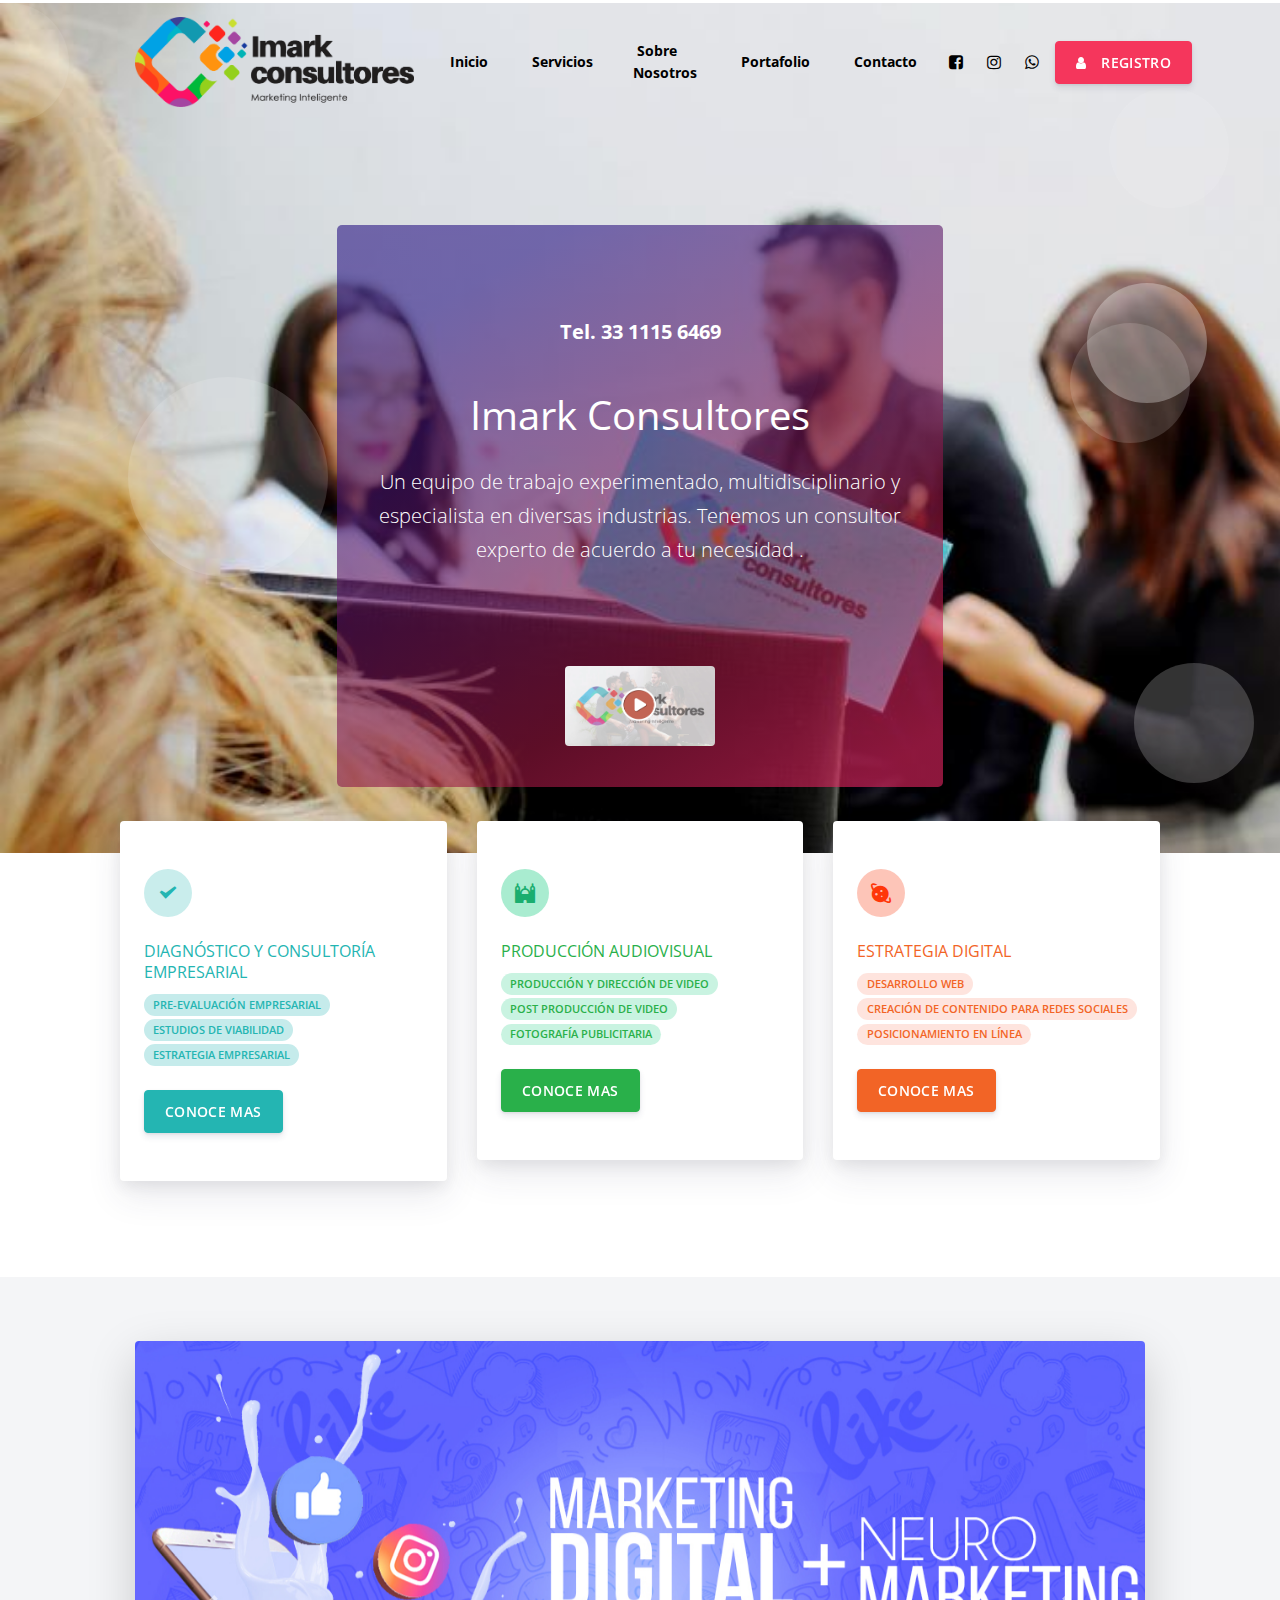
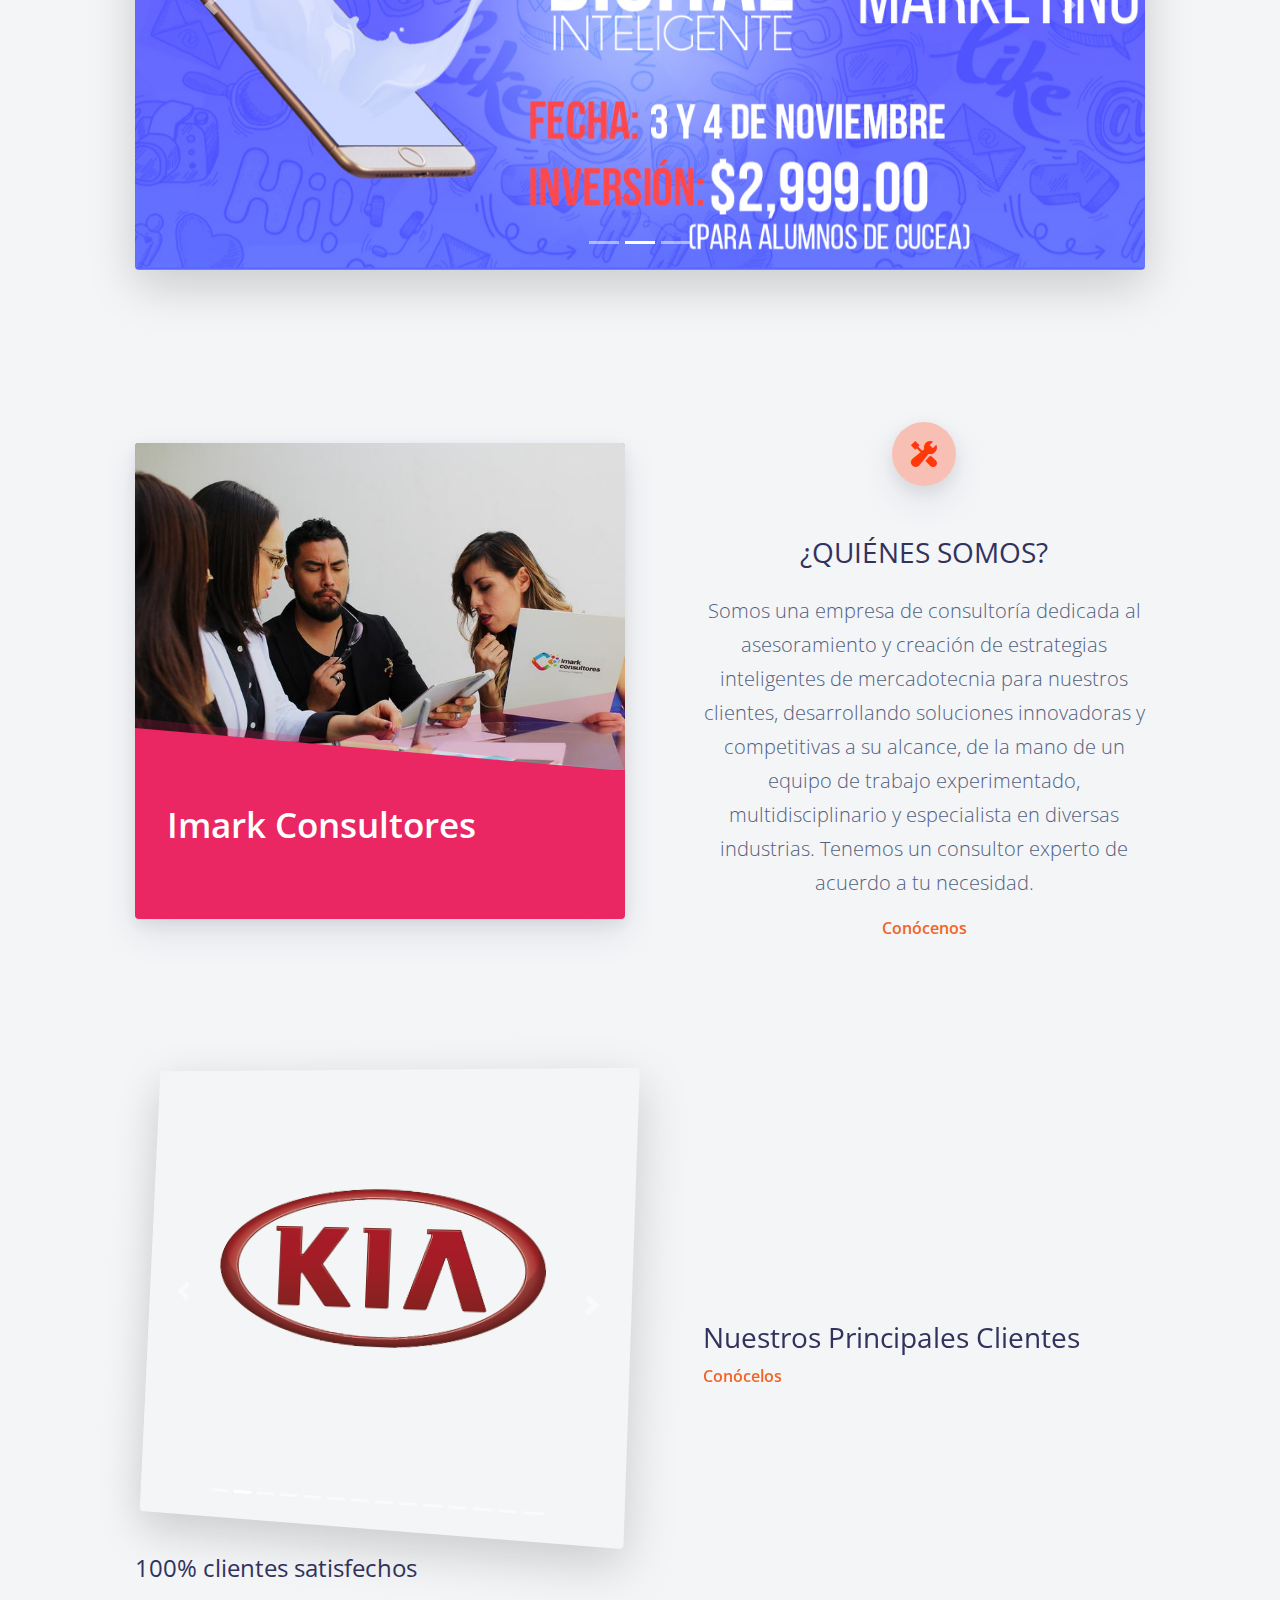
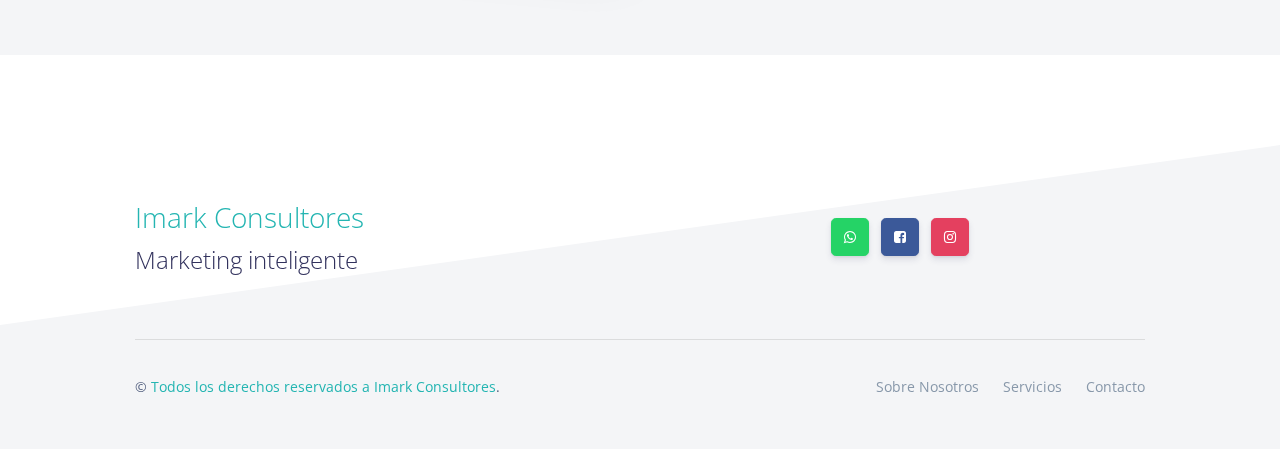
<file: index.html>
<!DOCTYPE html>
<html>

<head>
  <meta charset="utf-8">
  <meta name="viewport" content="width=device-width, initial-scale=1, shrink-to-fit=no">
  <meta name="description" content="Un equipo de trabajo experimentado, multidisciplinario y especialista en diversas industrias. Tenemos un consultor experto de acuerdo a tu necesidad .">
  <meta name="author" content="Sethvices">

  <title>Imark Consultores</title>
  <!-- Favicon -->
    
  <!-- Fonts -->
  <link href="https://fonts.googleapis.com/css?family=Open+Sans:300,400,600,700" rel="stylesheet">
  <!-- Icons -->
  <link href="./assets/vendor/nucleo/css/nucleo.css" rel="stylesheet">
  <link href="./assets/vendor/font-awesome/css/font-awesome.min.css" rel="stylesheet">
  <!-- Argon CSS -->
  <link type="text/css" href="./assets/css/argon.css?v=1.0.0" rel="stylesheet">
  <!-- Facebook Pixel Code -->
<script>
  !function(f,b,e,v,n,t,s)
  {if(f.fbq)return;n=f.fbq=function(){n.callMethod?
  n.callMethod.apply(n,arguments):n.queue.push(arguments)};
  if(!f._fbq)f._fbq=n;n.push=n;n.loaded=!0;n.version='2.0';
  n.queue=[];t=b.createElement(e);t.async=!0;
  t.src=v;s=b.getElementsByTagName(e)[0];
  s.parentNode.insertBefore(t,s)}(window, document,'script',
  'https://connect.facebook.net/en_US/fbevents.js');
  fbq('init', '1365768703486980');
  fbq('track', 'PageView');
</script>
<noscript><img height="1" width="1" style="display:none"
  src="https://www.facebook.com/tr?id=1365768703486980&ev=PageView&noscript=1"
/></noscript>
<!-- End Facebook Pixel Code -->
  <!-- Docs CSS 
  <link type="text/css" href="./assets/css/docs.min.css" rel="stylesheet"> -->
  <div id="myModal" class="modal fade" tabindex="-1" role="dialog" aria-labelledby="myModalLabel" aria-hidden="true">
    <div class="modal-dialog modal-lg">
      <div class="modal-content">
        <div class="modal-header">
          <button type="button" class="close" data-dismiss="modal" aria-hidden="true">×</button>
        </div>
        <div class="modal-body">
          <iframe id="video" width="100%" height="500px" frameborder="10" ></iframe>
        </div>
      </div>
    </div>
  </div>

    <div id="myModal1" class="modal fade" tabindex="-1" role="dialog" aria-labelledby="myModalLabel" aria-hidden="true">
        <div class="modal-dialog modal-lg">
          <div class="modal-content">
            <div class="modal-header">Registro
              <button type="button" class="close" data-dismiss="modal" aria-hidden="true">×</button>
            </div>
            <div class="modal-body">
                <form action="php/registro.php" method="post">
                    <div class="form-group">
                        <label for="exampleInputEmail1">Nombre</label>
                        <input type="text" class="form-control"  name="nombre"id="validationDefault03" placeholder="Nombre">
                        <div class="invalid-feedback">
                            Porfavor llena este campo
                          </div>
                      </div>
                    <div class="form-group">
                        <label for="exampleInputEmail1">Apellido</label>
                        <input type="text" class="form-control" name="apellido" id="validationDefault03"  placeholder="Apellido">
                        <div class="invalid-feedback">
                            Porfavor llena este campo
                          </div>
                      </div>
                    <div class="form-group">
                      <label for="exampleInputEmail1">Correo</label>
                      <input type="email" class="form-control" name="correo" id="validationDefault03"  placeholder="Correo">
                      <div class="invalid-feedback">
                          Porfavor llena este campo
                        </div>
                    </div>
                    <div class="form-group">
                        <label for="exampleInputEmail1">Telefono</label>
                        <input type="text" class="form-control" name="telefono" id="validationDefault03" placeholder="Telefono">
                        <div class="invalid-feedback">
                            Porfavor llena este campo
                          </div>
                      </div>
                      <div class="form-group">
                        <label for="exampleInputEmail1">Curso de Interes</label>
                        <select class="form-control" name="curso" id="validationDefault03" >
                          <option value="Programacion Web">Programacion Web</option>
                          <option value="Marketing Digital">Marketing Digital</option>
                          <option value="Produccion Audiovisual">Produccion Audiovisual</option>
                          <option value="Me gustaria tener informacion de todos">Me gustaria tener informacion de todos</option>
                          </select>
                        <div class="invalid-feedback">
                            Porfavor llena este campo
                          </div>
                      </div>
                    <button type="submit" name="Submit" class="btn btn-primary">Submit</button>
                  </form>
            </div>
          </div>
        </div>
      </div>

    <script src="//ajax.googleapis.com/ajax/libs/jquery/1.10.1/jquery.min.js"></script>  
  <script>
      function video() {
     var src = './assets/img/IMARK.mp4';
      $('#myModal').modal('show');
      $('#myModal iframe').attr('src', src);
    }

    $('#myModal button').click(function () {
      $('#myModal iframe').removeAttr('src');
    });
    function registro(){
      $('#myModal1').modal('show');
    }
  
  
    </script>
      <div class="col-md-4">
       
        <div class="modal fade" id="modal-cursomarketing" tabindex="-1" role="dialog" aria-labelledby="modal-cursomarketing" aria-hidden="true">
      <div class="modal-dialog modal-danger modal-dialog-centered modal-" role="document">
          <div class="modal-content bg-gradient-danger">
  
              <div class="modal-header">
                  <h4 class="modal-title" id="modal-title-notification">Marketing Digital Inteligente + Neuro Marketing</h4>
                  <button type="button" class="close" data-dismiss="modal" aria-label="Close">
                      <span aria-hidden="true">×</span>
                  </button>
              </div>
  
              <div class="modal-body">
  
                  <div class="py-3 text-center">
                      <i class="ni ni-mobile-button ni-3x"></i>
                      <h4 class="heading mt-4">Objetivo del Curso:</h4>
                      <p>El creativo desarrollará habilidades de Community Manager para la creación de campañas online con una estrategia sólida e inteligente produciendo contenido optimizado, utilizando las herramientas de Neuromarketing aprendidas, en diferentes plataformas digitales, con el fin de posicionar el proyecto con la audiencia deseada.</p>
                  </div>
  
              </div>
  
              <div class="modal-footer">
                  <button type="button" class="btn btn-white" data-dismiss="modal"  onclick="registro()" >Registrarte</button>
                  <button type="button" class="btn btn-danger" onclick="location.href='https://www.facebook.com/events/247470469273749/';" >Ir al Evento</button>
                  <button type="button" class="btn btn-success text-white ml-auto"  onclick="location.href='https://api.whatsapp.com/send?phone=523311156469&text=Hola%2C%20deseo%20adquirir%20mas%20informacion';" >Contacto</button>
              </div>
  
          </div>
      </div>
  </div>
    </div>
    <div class="col-md-4">
       
        <div class="modal fade" id="modal-cursoproduccion" tabindex="-1" role="dialog" aria-labelledby="modal-cursoproduccion" aria-hidden="true">
      <div class="modal-dialog modal-danger modal-dialog-centered modal-" role="document">
          <div class="modal-content bg-gradient-success">
  
              <div class="modal-header">
                  <h6 class="modal-title" id="modal-title-notification">Curso de Produccion Audiovisual + Contenido Publicitario Inteligente</h6>
                  <button type="button" class="close" data-dismiss="modal" aria-label="Close">
                      <span aria-hidden="true">×</span>
                  </button>
              </div>
  
              <div class="modal-body">
  
                  <div class="py-3 text-center">
                      <i class="ni ni-camera-compact ni-3x"></i>
                      <h4 class="heading mt-4">Objetivo del Curso:</h4>
                      <p>El creativo conocerá y aplicará las herramientas necesarias para todas las etapas de una producción audiovisual eficaz, con el fin de crear contenido publicitario inteligente que logre un posicionamiento importante en cualquiera de sus proyectos.</p>
                  </div>
  
              </div>
              <div class="modal-footer">
                  <button type="button" class="btn btn-white" data-dismiss="modal"  onclick="registro()" >Registrarte</button>
                  <button type="button" class="btn btn-danger" onclick="location.href='https://www.facebook.com/events/267355847244019/';" >Ir al Evento</button>
                  <button type="button" class="btn btn-success text-white ml-auto"  onclick="location.href='https://api.whatsapp.com/send?phone=523311156469&text=Hola%2C%20deseo%20adquirir%20mas%20informacion';" >Contacto</button>
              </div>
          </div>
      </div>
  </div>
    </div>
    <div class="col-md-4">
        <div class="modal fade" id="modal-cursopaginas" tabindex="-1" role="dialog" aria-labelledby="modal-cursopaginas" aria-hidden="true">
      <div class="modal-dialog modal-danger modal-dialog-centered modal-" role="document">
          <div class="modal-content bg-gradient-primary">
  
              <div class="modal-header">
                  <h6 class="modal-title" id="modal-title-notification">Crea Paginas Web Inteligentes + Estrategias de Google AdWords</h6>
                  <button type="button" class="close" data-dismiss="modal" aria-label="Close">
                      <span aria-hidden="true">×</span>
                  </button>
              </div>
  
              <div class="modal-body">
  
                  <div class="py-3 text-center">
                      <i class="ni ni-html5 ni-3x"></i>
                      <h4 class="heading mt-4">Objetivo del Curso:</h4>
                      <p>Lograr que el creativo desarrolle Páginas Web adaptadas a todas los dispositivos desde cero con herramientas Profesionales utilizadas por las Principales Empresas creativas como Google, Twitter, Facebook, sin necesidad de pagar altos precios por Herramientas de Diseño Web, adquiriendo competencias básicas profesionales para publicar y vender tu pagina web con rendimiento publicitario.</p>
                  </div>
  
              </div>
              <div class="modal-footer">
                  <button type="button" class="btn btn-white" data-dismiss="modal"  onclick="registro()" >Registrarte</button>
                  <button type="button" class="btn btn-danger" onclick="location.href='https://www.facebook.com/events/473256073180022/';" >Ir al Evento</button>
                  <button type="button" class="btn btn-success text-white ml-auto"  onclick="location.href='https://api.whatsapp.com/send?phone=523311156469&text=Hola%2C%20deseo%20adquirir%20mas%20informacion';" >Contacto</button>
              </div>
          </div>
      </div>
  </div>
    </div>
</head>

<body>
  <header class="header-global">
    <nav id="navbar-main" class="navbar navbar-main navbar-expand-lg navbar-transparent navbar-light">
      <div class="container">
        <a class="navbar-brand mr-lg-7" href="./index.html">
          <img src="./assets/img/logos/imark_logo.png">
        </a>
        <button class="navbar-toggler" type="button" data-toggle="collapse" data-target="#navbar_global" aria-controls="navbar_global" aria-expanded="false" aria-label="Toggle navigation">
          <span class="navbar-toggler-icon"></span>
        </button>
        <div class="navbar-collapse collapse" id="navbar_global">
          <div class="navbar-collapse-header">
            <div class="row">
              <div class="col-6 collapse-brand">
                <a href="./index.html">
                  <img src="./assets/img/logos/imark_logo.png">
                </a>
              </div>
              <div class="col-6 collapse-close">
                <button type="button" class="navbar-toggler" data-toggle="collapse" data-target="#navbar_global" aria-controls="navbar_global" aria-expanded="false" aria-label="Toggle navigation">
                  <span></span>
                  <span></span>
                </button>
              </div>
            </div>
          </div>
          <ul class="navbar-nav navbar-nav-hover align-items-lg-center">
            <li class="nav-item dropdown">
              <a href="./index.html" class="nav-link" >
                <i class="ni ni-ui-04 d-lg-none"></i>
                <span class="nav-link-inner--text">Inicio</span>
              </a>
            </li>
            <li class="nav-item dropdown">
              <a class="nav-link"  href="servicios.html" role="">
                <i class="ni ni-collection d-lg-none"></i>
                <span class="nav-link-inner--text" >Servicios</span>
              </a>
            </li>
            <li class="nav-item dropdown">
                <a href="./sobre.html" class="nav-link" >
                  <i class="ni ni-collection d-lg-none"></i>
                  <span class="nav-link-inner--text">Sobre Nosotros</span>
                </a>
              </li>
              <li class="nav-item dropdown">
                  <a href="./portafolio.html" class="nav-link" >
                    <i class="ni ni-collection d-lg-none"></i>
                    <span class="nav-link-inner--text">Portafolio</span>
                  </a>
                </li>
              <li class="nav-item dropdown">
                  <a href="./contacto.html" class="nav-link" >
                    <i class="ni ni-collection d-lg-none"></i>
                    <span class="nav-link-inner--text">Contacto</span>
                  </a>
                </li>
          </ul>
          <ul class="navbar-nav align-items-lg-center ml-lg-auto">
            <li class="nav-item">
              <a class="nav-link nav-link-icon" href="https://www.facebook.com/imarkconsultores/" target="_blank" data-toggle="tooltip" title="Siguenos Facebook">
                <i class="fa fa-facebook-square" style=" color: rgb(0, 0, 0);"></i>
                <span class="nav-link-inner--text d-lg-none">Facebook</span>
              </a>
            </li>
            <li class="nav-item">
              <a class="nav-link nav-link-icon" href="https://www.instagram.com/imarkconsultores/" target="_blank" data-toggle="tooltip" title="Siguenos en Instagram">
                <i class="fa fa-instagram" style=" color: rgb(0, 0, 0);"></i>
                <span class="nav-link-inner--text d-lg-none">Instagram</span>
              </a>
            </li>
            <li class="nav-item">
              <a class="nav-link nav-link-icon" href="https://api.whatsapp.com/send?phone=523311156469&text=Hola%2C%20deseo%20adquirir%20mas%20informacion" target="_blank" data-toggle="tooltip" title="Contactanos por WhatsApp">
                <i class="fa fa-whatsapp" style=" color: rgb(0, 0, 0);"></i>
                <span class="nav-link-inner--text d-lg-none">WhatsApp</span>
              </a>
            </li>
            <button class="btn btn-icon btn-3 btn-danger"  onclick="registro()" type="button">
                <span class="btn-inner--icon"><i class="fa fa-user"></i></span>
              
                  <span class="btn-inner--text">Registro</span>
              
              </button>
              
           
          </ul>
        </div>
      </div>
    </nav>
  </header>
  <main>
    <div class="position-relative">
      <!-- shape Hero 
      <section class="section-shaped my-0">
        <div class="shape shape-style-1 shape-primary shape-skew"> -->
          <section class="section section-shaped section-lg my-0">
            <div class="shape shape-style-1" >
              <span></span>
              <span></span>
              <span></span>
              <span></span>
              <span></span>
              <span></span>
              <span></span>
              <span></span>
            </div>
            <div class="container shape-container d-flex align-items-center">
              <div class="col px-0">
                <div class="row justify-content-center align-items-center">
                  <div class="col-lg-7 text-center pt-lg">
                  <article>
                      <p class="lead" style="font-weight: bold;">Tel. 33 1115 6469</p>
                    <h1>Imark Consultores</h1>
                    <p class="lead">Un equipo de trabajo experimentado, multidisciplinario y especialista en diversas industrias. Tenemos un consultor experto de acuerdo a tu necesidad .</p>
                  </article>

                    <br>
                    <br>
                    <br>
                

                    <div class="btn-wrapper" >
                      <a onclick="video()" class="btn  btn-icon mb-1 mb-sm-0" style=" z-index: 999;">
                 <img src="./assets/img/video.png" style="width: 150px; height: 80px;"class="rounded mx-auto d-block" alt="...">
                      </a>
                      
                    </div>
                 
                  </div>
                </div>
              
                </div>
              </div>
            </div>
            </div>
          </section>
      <!-- 1st Hero Variation -->
    </div>
    <section class="section section-lg pt-lg-0 mt--200">
        <br>
        <br>
        <br>
        <br>
        <br>
        <br>
        <br>
       
      <div class="container">
        <div class="row justify-content-center">
            <div class="col-lg-12">
                <div class="row justify-content-center">
                    <div class="row row-grid">
                      <div class="col-lg-4">
                        <div class="card card-lift--hover shadow border-0">
                          <div class="card-body py-5">
                            <div class="icon icon-shape icon-shape-primary rounded-circle mb-4">
                              <i class="ni ni-check-bold"></i>
                            </div>
                            <h6 class="text-primary text-uppercase">DIAGNÓSTICO Y CONSULTORÍA EMPRESARIAL</h6>
                            <span class="badge badge-pill badge-primary">Pre-evaluación empresarial</span>
                            <span class="badge badge-pill badge-primary">Estudios de viabilidad</span>
                            <span class="badge badge-pill badge-primary">Estrategia empresarial</span>
                            <a href="./servicios.html" class="btn btn-primary mt-4">Conoce mas</a> 
                           <!---->
                          
                          </div>
                        </div>
                      </div>
                      <div class="col-lg-4">
                        <div class="card card-lift--hover shadow border-0">
                          <div class="card-body py-5">
                            <div class="icon icon-shape icon-shape-success rounded-circle mb-4">
                              <i class="ni ni-istanbul"></i>
                            </div>
      
                            <h6 class="text-success text-uppercase">PRODUCCIÓN AUDIOVISUAL</h6>
                            <span class="badge badge-pill badge-success">Producción y dirección de video</span>
                            <span class="badge badge-pill badge-success">Post producción de video</span>
                            <span class="badge badge-pill badge-success">Fotografía publicitaria</span>
                            <a href="./servicios.html" class="btn btn-success mt-4">Conoce mas</a>
                       </div>
                        </div>
                      </div>
                      <div class="col-lg-4">
                        <div class="card card-lift--hover shadow border-0">
                          <div class="card-body py-5">
                            <div class="icon icon-shape icon-shape-warning rounded-circle mb-4">
                              <i class="ni ni-planet"></i>
                            </div>
                            <h6 class="text-warning text-uppercase">ESTRATEGIA DIGITAL</h6>
                            <span class="badge badge-pill badge-warning">Desarrollo web</span>
                            <span class="badge badge-pill badge-warning">Creación de contenido para redes sociales</span>
                            <span class="badge badge-pill badge-warning">Posicionamiento en línea</span>
                            <a href="./servicios.html" class="btn btn-warning mt-4">Conoce mas</a>
                        </div>
                        </div>
                      </div>
                    </div>
                  </div>
                </div>
      </div>
    </section>
    
    <section class="section bg-secondary">
      <div class="container">
        <div class="row row-grid align-items-center">
    <div class="col-lg-12 mb-lg-auto">
      <div class="rounded shadow-lg overflow-hidden ">
        <div id="carousel_example" class="carousel slide" data-ride="carousel">
          <ol class="carousel-indicators">
            <li data-target="#carousel_example" data-slide-to="0" class=""></li>
            <li data-target="#carousel_example" data-slide-to="1" class="active"></li>
            <li data-target="#carousel_example" data-slide-to="2" class=""></li>
          </ol>
          <div class="carousel-inner">
            <div class="carousel-item active ">
              <a href="" data-toggle="modal" data-target="#modal-cursomarketing">
              <img class="img-fluid" src="./assets/img/slid/dayan.jpg"  alt="Curso de Marketing Digital">
            </a>

            </div>
            <div class="carousel-item carousel-item-next ">
                <a href="" data-toggle="modal" data-target="#modal-cursopaginas">
              <img class="img-fluid" src="./assets/img/slid/seth.jpg" alt="Curso de Paginas Web">
              </a>
            </div>
            <div class="carousel-item  ">
                <a href="" data-toggle="modal" data-target="#modal-cursoproduccion">
              <img class="img-fluid" src="./assets/img/slid/JOE.jpg" alt="Curso Produccion Audiovisual">
              </a>
            </div>
          </div>
          <a class="carousel-control-prev" href="#carousel_example" role="button" data-slide="prev">
            <span class="carousel-control-prev-icon" aria-hidden="true"></span>
            <span class="sr-only">Previous</span>
          </a>
          <a class="carousel-control-next" href="#carousel_example" role="button" data-slide="next">
            <span class="carousel-control-next-icon" aria-hidden="true"></span>
            <span class="sr-only">Next</span>
          </a>
        </div>
      </div>
      <br>
     
    </div>
      </div>
  </section>
  
    <section class="section bg-secondary">
      <div class="container">
        <div class="row row-grid align-items-center">
          <div class="col-md-6">
            <div class="card bg-default shadow border-0">
              <img src="./assets/img/slider/9.jpg" class="card-img-top">
              <blockquote class="card-blockquote">
                <svg preserveAspectRatio="none" xmlns="http://www.w3.org/2000/svg" viewBox="0 0 583 95" class="svg-bg">
                  <polygon points="0,52 583,95 0,95" class="fill-default" />
                  <polygon points="0,42 583,95 683,0 0,95" opacity=".2" class="fill-default" />
                </svg>
                
                <h4 class="display-3 font-weight-bold text-white">Imark Consultores</h4>
                <p class="lead text-italic text-white"></p>
              </blockquote>
            </div>
          </div>
          <div class="col-md-6">
            <div class="pl-md-5" style="text-align: center">
              <div class="icon icon-lg icon-shape icon-shape-warning shadow rounded-circle mb-5">
                <i class="ni ni-settings"></i>
              </div>
              <h3>¿QUIÉNES SOMOS?</h3>
              <p class="lead">Somos una empresa de consultoría dedicada al asesoramiento y creación de estrategias inteligentes de mercadotecnia para nuestros clientes, desarrollando soluciones innovadoras y competitivas a su alcance, de la mano de un equipo de trabajo experimentado, multidisciplinario y especialista en diversas industrias. Tenemos un consultor experto de acuerdo a tu necesidad.</p>
              <a href="./sobre.html" class="font-weight-bold text-warning mt-5">Conócenos</a>
            </div>
          </div>
        </div>
      </div>
    </section>

      <section class="section bg-secondary">
        <div class="container">
          <div class="row row-grid align-items-center">
      <div class="col-lg-6 mb-lg-auto">
        <div class="rounded shadow-lg overflow-hidden transform-perspective-right">
          <div id="carousel_example" class="carousel slide" data-ride="carousel">
            <ol class="carousel-indicators">
              <li data-target="#carousel_example" data-slide-to="0" class=""></li>
              <li data-target="#carousel_example" data-slide-to="1" class="active"></li>
              <li data-target="#carousel_example" data-slide-to="2" class=""></li>
              <li data-target="#carousel_example" data-slide-to="3" class=""></li>
              <li data-target="#carousel_example" data-slide-to="4" class=""></li>
              <li data-target="#carousel_example" data-slide-to="5" class=""></li>
              <li data-target="#carousel_example" data-slide-to="6" class=""></li>
              <li data-target="#carousel_example" data-slide-to="7" class=""></li>
              <li data-target="#carousel_example" data-slide-to="8" class=""></li>
              <li data-target="#carousel_example" data-slide-to="9" class=""></li>
              <li data-target="#carousel_example" data-slide-to="10" class=""></li>
              <li data-target="#carousel_example" data-slide-to="11" class=""></li>
              <li data-target="#carousel_example" data-slide-to="12" class=""></li>
              <li data-target="#carousel_example" data-slide-to="13" class=""></li>
            </ol>
            <div class="carousel-inner">
              <div class="carousel-item active ">
                <img class="img-fluid" src="./assets/img/portfolio/KIA.png" style="width:484px; height:460px;" alt="Viajes 21">
              </div>
              <div class="carousel-item carousel-item-next ">
                <img class="img-fluid" src="./assets/img/portfolio/MARGREY.png"  style="width:484px; height:460px;" alt="Comunidad Americas">
              </div>
              <div class="carousel-item  ">
                <img class="img-fluid" src="./assets/img/portfolio/IKOR.png" style="width:484px; height:460px;" alt="Echauri - Morales">
              </div>
              <div class="carousel-item carousel-item-next ">
                <img class="img-fluid" src="./assets/img/portfolio/EM.png" style="width:484px; height:460px;" alt="Grupo Exno">
              </div>
              <div class="carousel-item  ">
                <img class="img-fluid" src="./assets/img/portfolio/EXNO.png" style="width:484px; height:460px;" alt="IKOR">
              </div>
              <div class="carousel-item carousel-item-next ">
                <img class="img-fluid" src="./assets/img/portfolio/JLC.png" style="width:484px; height:460px;" alt="JLC">
              </div>
              <div class="carousel-item  ">
                <img class="img-fluid" src="./assets/img/portfolio/JOEL.png" style="width:484px; height:460px;" alt="JOEL Gonzalez">
              </div>
              <div class="carousel-item carousel-item-next ">
                <img class="img-fluid" src="./assets/img/portfolio/V21.png" style="width:484px; height:460px;" alt="KIA">
              </div>
              <div class="carousel-item  ">
                <img class="img-fluid" src="./assets/img/portfolio/MALTA.png" style="width:484px; height:460px;" alt="MALTA">
              </div>
              <div class="carousel-item carousel-item-next ">
                <img class="img-fluid" src="./assets/img/portfolio/CM.png" style="width:484px; height:460px;" alt="MARGREY">
              </div>
              <div class="carousel-item  ">
                <img class="img-fluid" src="./assets/img/portfolio/MM.png" style="width:484px; height:460px;" alt="MM">
              </div>
              <div class="carousel-item carousel-item-next ">
                <img class="img-fluid" src="./assets/img/portfolio/PUS.png" style="width:484px; height:460px;" alt="Pinta una Sonrisa">
              </div>
              <div class="carousel-item carousel-item-next ">
                  <img class="img-fluid" src="./assets/img/portfolio/ALTE.png" style="width:484px; height:460px;" alt="Alteños">
                
              </div>
            </div>
            <a class="carousel-control-prev" href="#carousel_example" role="button" data-slide="prev">
              <span class="carousel-control-prev-icon" aria-hidden="true"></span>
              <span class="sr-only">Previous</span>
            </a>
            <a class="carousel-control-next" href="#carousel_example" role="button" data-slide="next">
              <span class="carousel-control-next-icon" aria-hidden="true"></span>
              <span class="sr-only">Next</span>
            </a>
          </div>
        </div>
        <br>
        <h4>100% clientes satisfechos</h4>
      </div>
      <div class="col-md-6">
          <div class="pl-md-5">
           
            <h3>Nuestros Principales Clientes</h3>
           
            <a href="./portafolio.html" class="font-weight-bold text-warning mt-5">Conócelos</a>
          </div>
        </div>
        </div>
    </section>
 
  </main>
  <footer class="footer has-cards">
    <div class="container">
      <div class="row row-grid align-items-center my-md">
        <div class="col-lg-6">
          <h3 class="text-primary font-weight-light mb-2">Imark Consultores</h3>
          <h4 class="mb-0 font-weight-light">Marketing inteligente</h4>
        </div>
        <div class="col-lg-6 text-lg-center btn-wrapper">
          <a target="_blank" href="https://api.whatsapp.com/send?phone=523311156469&text=Hola%2C%20deseo%20adquirir%20mas%20informacion" class="btn btn-neutral btn-icon-only btn-twitter btn-round btn-lg" data-toggle="tooltip" data-original-title="Contactanos">
            <i class="fa fa-whatsapp"></i>
          </a>
          <a target="_blank" href="https://www.facebook.com/imarkconsultores/" class="btn btn-neutral btn-icon-only btn-facebook btn-round btn-lg" data-toggle="tooltip" data-original-title="Danos Like">
            <i class="fa fa-facebook-square"></i>
          </a>
          <a target="_blank" href="https://www.instagram.com/imarkconsultores/" class="btn btn-neutral btn-icon-only btn-instagram btn-round btn-lg" data-toggle="tooltip" data-original-title="Siguenos en Instagram">
            <i class="fa fa-instagram"></i>
          </a>
        </div>
      </div>
      <hr>
      <div class="row align-items-center justify-content-md-between">
        <div class="col-md-6">
          <div class="copyright">
            &copy; 
            <a href="https://www.imarkconsultores.com" target="_blank">Todos los derechos reservados a Imark Consultores</a>.
          </div>
        </div>
        <div class="col-md-6">
          <ul class="nav nav-footer justify-content-end">
            <li class="nav-item">
              <a href="https://www.imarkconsultores.com" class="nav-link" target="_blank"></a>
            </li>
            <li class="nav-item">
              <a href="./sobre.html" class="nav-link" target="_blank">Sobre Nosotros</a>
            </li>
            <li class="nav-item">
              <a href="./servicios.html" class="nav-link" target="_blank">Servicios</a>
            </li>
            <li class="nav-item">
                <a href="./contacto.html" class="nav-link" target="_blank">Contacto</a>  
            </li>
          </ul>
        </div>
      </div>
    </div>
  </footer>
  <!-- Core -->
  <script src="./assets/vendor/jquery/jquery.min.js"></script>
  <script src="./assets/vendor/popper/popper.min.js"></script>
  <script src="./assets/vendor/bootstrap/bootstrap.min.js"></script>
  <script src="./assets/vendor/headroom/headroom.min.js"></script>
  <!-- Argon JS -->
  <script src="./assets/js/argon.js?v=1.0.0"></script>
</body>

</html>
</file>
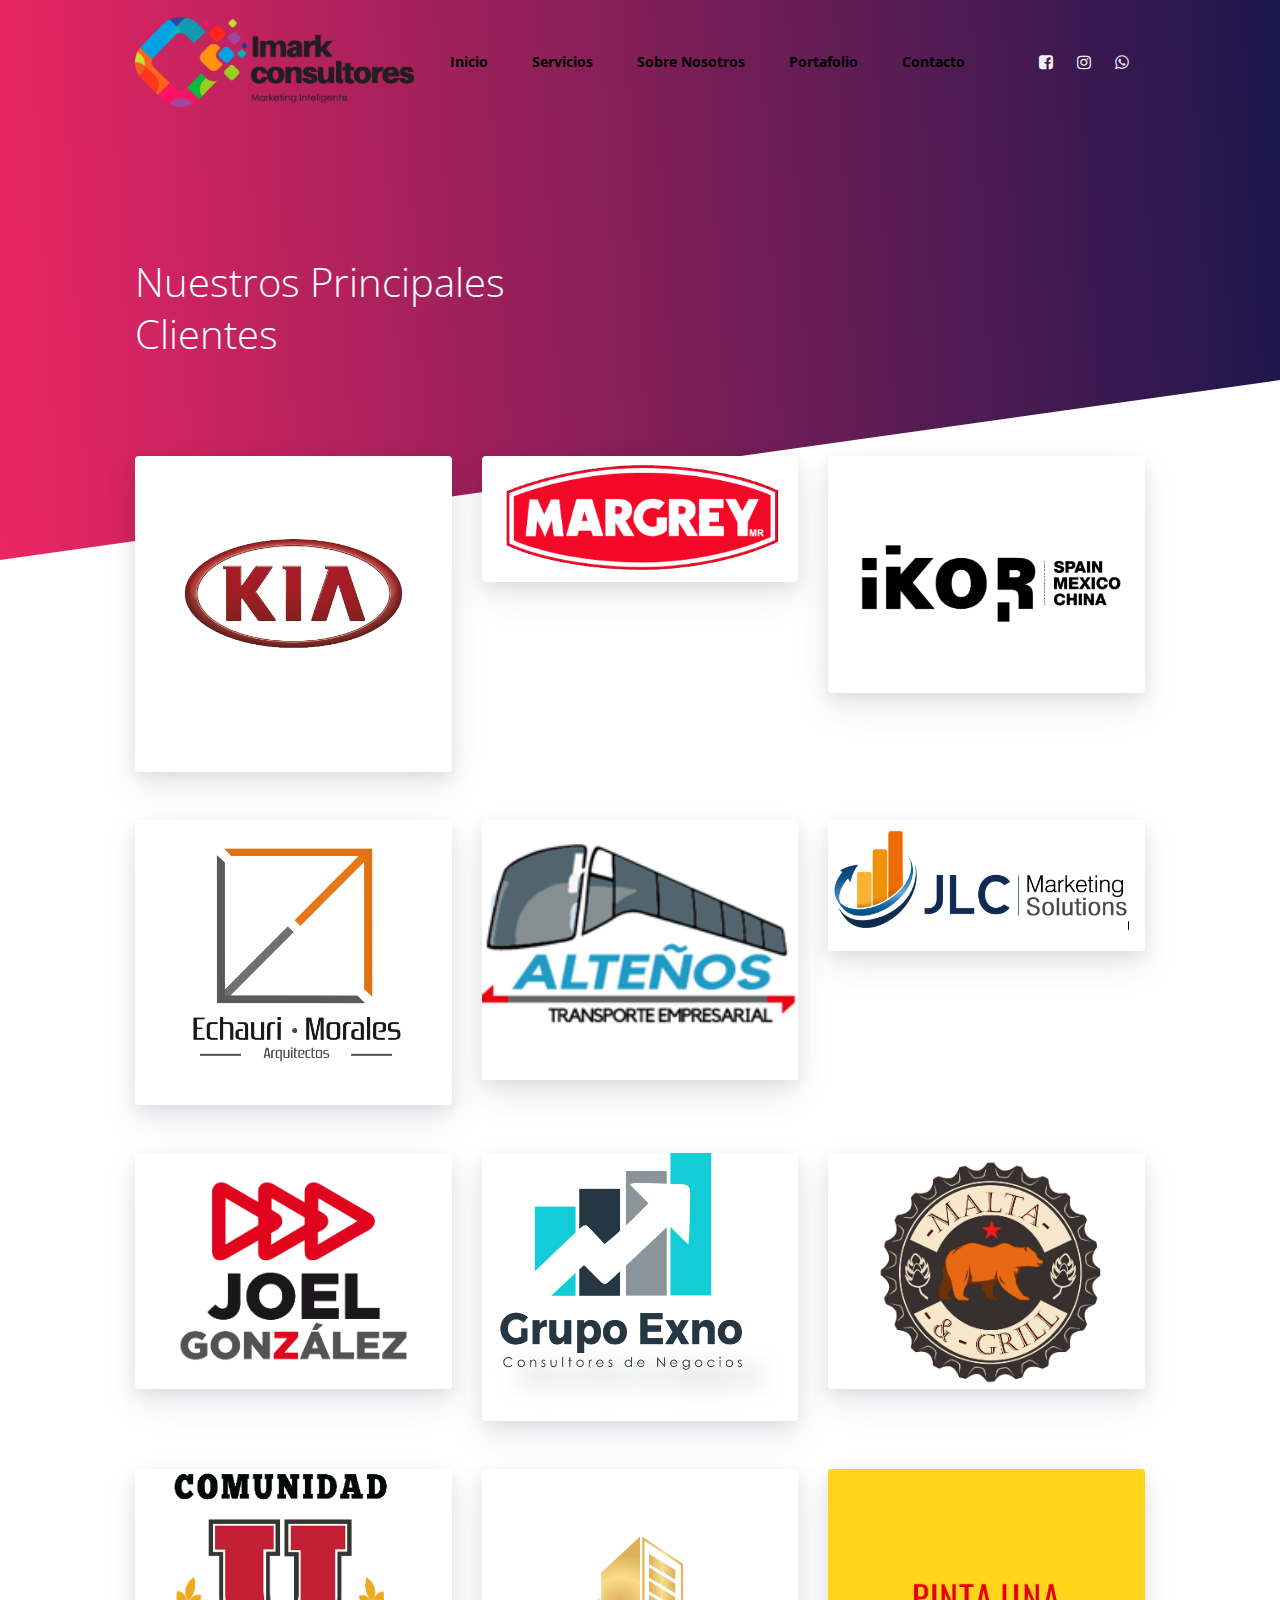
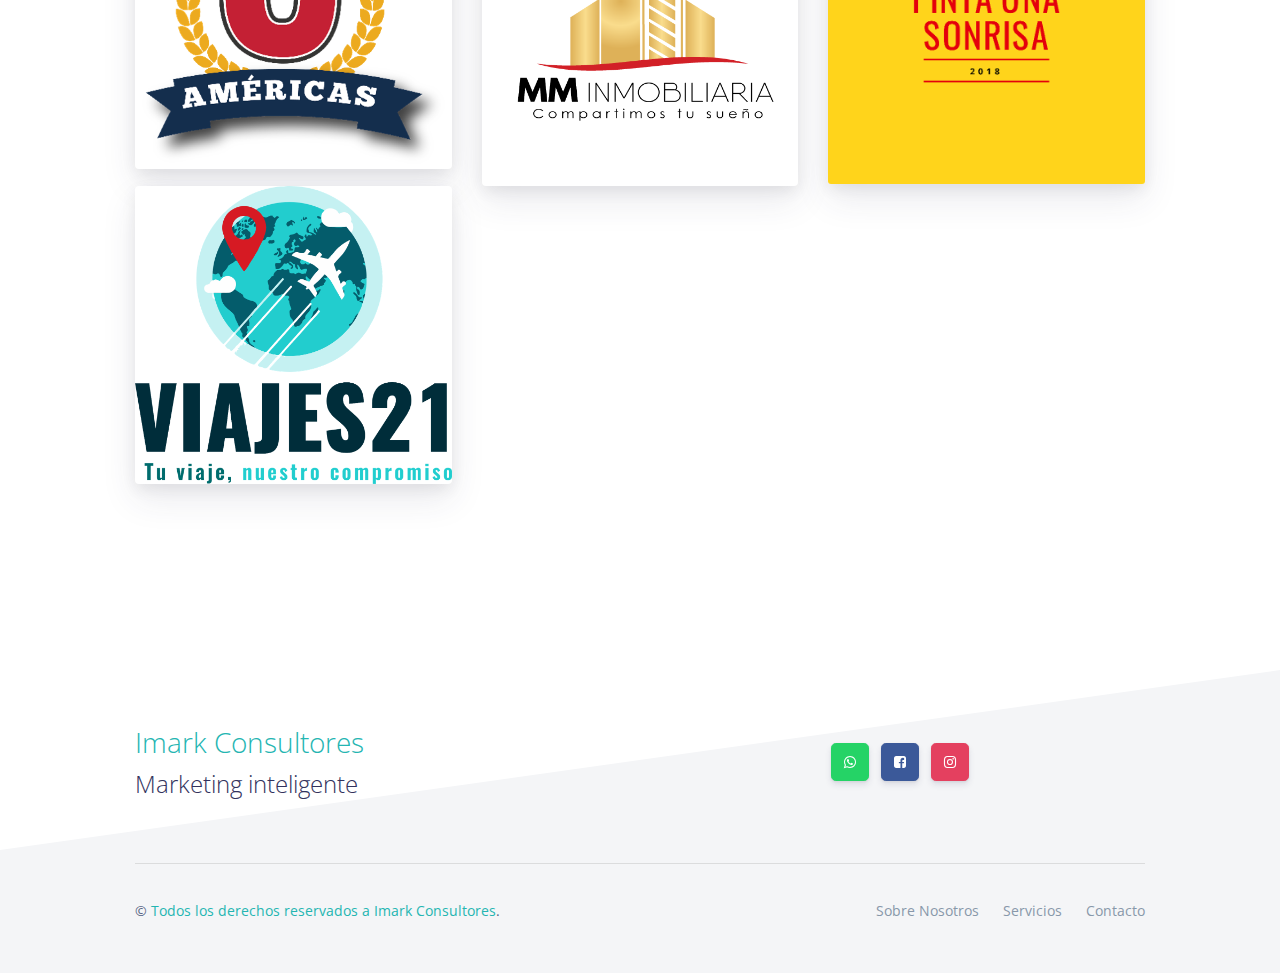
<file: portafolio.html>
<!DOCTYPE html>
<html>

<head>
  <meta charset="utf-8">
  <meta name="viewport" content="width=device-width, initial-scale=1, shrink-to-fit=no">
  <meta name="description" content="Un equipo de trabajo experimentado, multidisciplinario y especialista en diversas industrias. Tenemos un consultor experto de acuerdo a tu necesidad .">
  <meta name="author" content="Sethvices">
  <title>Imark Consultores</title>
  <!-- Favicon -->
    
  <!-- Fonts -->
  <link href="https://fonts.googleapis.com/css?family=Open+Sans:300,400,600,700" rel="stylesheet">
  <!-- Icons -->
  <link href="./assets/vendor/nucleo/css/nucleo.css" rel="stylesheet">
  <link href="./assets/vendor/font-awesome/css/font-awesome.min.css" rel="stylesheet">
  <!-- Argon CSS -->
  <link type="text/css" href="./assets/css/argon.css?v=1.0.0" rel="stylesheet">
  <script type="text/javascript">
    a = {
        show: function(elem) {
            document.getElementById(elem).style.display = 'block';
        },
        hide: function(elem) {
            document.getElementById(elem).style.display = 'none';
        }
    }
</script>

</head>

<body>
    <header class="header-global">
        <nav id="navbar-main" class="navbar navbar-main navbar-expand-lg navbar-transparent navbar-light">
          <div class="container">
            <a class="navbar-brand mr-lg-7" href="./index.html">
              <img src="./assets/img/logos/imark_logo.png">
            </a>
            <button class="navbar-toggler" type="button" data-toggle="collapse" data-target="#navbar_global" aria-controls="navbar_global" aria-expanded="false" aria-label="Toggle navigation">
              <span class="navbar-toggler-icon"></span>
            </button>
            <div class="navbar-collapse collapse" id="navbar_global">
              <div class="navbar-collapse-header">
                <div class="row">
                  <div class="col-6 collapse-brand">
                    <a href="./index.html">
                      <img src="./assets/img/logos/imark_logo.png">
                    </a>
                  </div>
                  <div class="col-6 collapse-close">
                    <button type="button" class="navbar-toggler" data-toggle="collapse" data-target="#navbar_global" aria-controls="navbar_global" aria-expanded="false" aria-label="Toggle navigation">
                      <span></span>
                      <span></span>
                    </button>
                  </div>
                </div>
              </div>
              <ul class="navbar-nav navbar-nav-hover align-items-lg-center">
                  <li class="nav-item dropdown">
                    <a href="./index.html" class="nav-link" >
                      <i class="ni ni-ui-04 d-lg-none"></i>
                      <span class="nav-link-inner--text">Inicio</span>
                    </a>
                  </li>
                  <li class="nav-item dropdown">
                    <a class="nav-link"  href="servicios.html" role="">
                      <i class="ni ni-collection d-lg-none"></i>
                      <span class="nav-link-inner--text" >Servicios</span>
                    </a>
                  </li>
                  <li class="nav-item dropdown">
                      <a href="./sobre.html" class="nav-link" >
                        <i class="ni ni-collection d-lg-none"></i>
                        <span class="nav-link-inner--text">Sobre Nosotros</span>
                      </a>
                    </li>
                    <li class="nav-item dropdown">
                        <a href="./portafolio.html" class="nav-link" >
                          <i class="ni ni-collection d-lg-none"></i>
                          <span class="nav-link-inner--text">Portafolio</span>
                        </a>
                      </li>
                    <li class="nav-item dropdown">
                        <a href="./contacto.html" class="nav-link" >
                          <i class="ni ni-collection d-lg-none"></i>
                          <span class="nav-link-inner--text">Contacto</span>
                        </a>
                      </li>
                </ul>
              <ul class="navbar-nav align-items-lg-center ml-lg-auto">
                <li class="nav-item">
                  <a class="nav-link nav-link-icon" href="https://www.facebook.com/imarkconsultores/" target="_blank" data-toggle="tooltip" title="Siguenos Facebook">
                    <i class="fa fa-facebook-square"></i>
                    <span class="nav-link-inner--text d-lg-none">Facebook</span>
                  </a>
                </li>
                <li class="nav-item">
                  <a class="nav-link nav-link-icon" href="https://www.instagram.com/imarkconsultores/" target="_blank" data-toggle="tooltip" title="Siguenos en Instagram">
                    <i class="fa fa-instagram"></i>
                    <span class="nav-link-inner--text d-lg-none">Instagram</span>
                  </a>
                </li>
                <li class="nav-item">
                  <a class="nav-link nav-link-icon" href="https://api.whatsapp.com/send?phone=523311156469&text=Hola%2C%20deseo%20adquirir%20mas%20informacion" target="_blank" data-toggle="tooltip" title="Contactanos por WhatsApp">
                    <i class="fa fa-whatsapp"></i>
                    <span class="nav-link-inner--text d-lg-none">WhatsApp</span>
                  </a>
                </li>
               
              </ul>
            </div>
          </div>
        </nav>
      </header>
  <main>
      
    <section class="section section-lg section-shaped overflow-hidden my-0">
        <div class="shape shape-style-3 bg-gradient-default shape-skew">
          <span></span>
          <span></span>
          <span></span>
          <span></span>
          <span></span>
          <span></span>
        </div>
        <br><br><br><br><br>
        <div class="container py-0 pb-lg">
          <div class="row justify-content-between align-items-center">
            <div class="col-lg-5 mb-5 mb-lg-0">
              <h1 class="text-white font-weight-light">Nuestros Principales Clientes</h1>
             
     
            </div>

          </div>
        </div>
      </section>
      <br>
      <br>
      <br>
      <br>
      <section class="section section-lg pt-lg-0 mt--200">
          
    <div class="container">
      <div class="col-lg-12">
        <div class="row justify-content-center">
            <div class="row row-grid">
              <div class="col-lg-4">
                <div class="card card-lift--hover shadow border-0 cliente" name="a" onmouseout="a.hide('KIA')" onMouseOver="a.show('KIA')">
                  <a    title="Landing Page" > 
                   <img src="./assets/img/portfolio/KIA.png" class="card-img"> 
                   <h4 id="KIA" class="desclient"><ul>
                      <li>Diseño de gigantografía (espectaculares, lonas)</li> <br>
                      <li>Diseño gráfico (volantes, lonas, mailing, post redes sociales, viniles, manuales operativos)</li> <br>
                      <li>Creación de jingle de marca</li>
                    </ul>
                  </h4>
                  </a>
                  
                </div>
              </div>
              <div class="col-lg-4">
                <div class="card card-lift--hover shadow border-0 cliente" name="a" onmouseout="a.hide('MARGREY')" onMouseOver="a.show('MARGREY')">
                  <a    title="Landing Page">
                    <img src="./assets/img/portfolio/MARGREY.png" class="card-img">
                    <h4 id="MARGREY"  class="desclient" >
                      <ul>
                        <li>Diseño de etiquetas </li> <br>
                        <li>Diseño de empaques </li> <br>
                        <li>Publicidad impresa</li>
                      </ul>
                    </h4>
                  </a>
                </div>
              </div>
              <div class="col-lg-4">
                <div class="card card-lift--hover shadow border-0 cliente" name="a" onmouseout="a.hide('IKOR')" onMouseOver="a.show('IKOR')">
                  <a    title="Landing Page">
                    <img src="./assets/img/portfolio/IKOR.png" class="card-img">
                    <h4 id="IKOR" class="desclient"><ul>
                        <li>Video corporativo</li> 
                      </ul>
                    </h4>
                  </a>
                </div>
              </div>
            </div>
          </div>
        </div>
          <br>
          <br>
          <div class="col-lg-12">
            <div class="row justify-content-center">
                <div class="row row-grid">
                  <div class="col-lg-4">
                    <div class="card card-lift--hover shadow border-0 cliente" name="a" onmouseout="a.hide('EMA')" onMouseOver="a.show('EMA')">
                      <a    title="Landing Page">
                        <img src="./assets/img/portfolio/EM.png" class="card-img">
                        <h4 id="EMA" class="desclient"><ul>
                            <li>Investigación de mercados cualitativa (Mystery Shopper)</li> <br>
                            <li>Investigación de competidores online y offline </li> <br>
                            <li>Rediseño de Logotipo</li> <br>
                            <li>Sesión fotográfica para pagina web</li> <br>
                            <li>Creación de Video Corporativo</li> <br>
                            <li>Pagina web </li>
                          </ul>
                        </h4>
                      </a>
                    </div>
                  </div>
                  <div class="col-lg-4">
                    <div class="card card-lift--hover shadow border-0 cliente" name="a" onmouseout="a.hide('ALTE')" onMouseOver="a.show('ALTE')">
                      <a    title="Landing Page">
                        <img src="./assets/img/portfolio/ALTE.png" class="card-img">
                        <h4 id="ALTE" class="desclient"><ul>
                            <li>Desarrollo y creación de imagen corporativa</li> <br>
                            <li>Asesoramiento para registro de marca IMPI</li>
                          </ul>
                        </h4>
                      </a>
                    </div>
                  </div>
                  <div class="col-lg-4">
                    <div class="card card-lift--hover shadow border-0 cliente" name="a" onmouseout="a.hide('JLC')" onMouseOver="a.show('JLC')">
                      <a    title="Landing Page">
                        <img src="./assets/img/portfolio/JLC.png" class="card-img">
                        <h4 id="JLC" class="desclient"><ul>
                            <li>Desarrollo y diseño de manuales operativos</li> <br>
                            <li>Diseño de papelería </li>
                          </ul>
                        </h4>
                      </a>
                    </div>
                  </div>
                </div>
              </div>
            </div>
            <br>
          <br>
          <div class="col-lg-12">
            <div class="row justify-content-center">
                <div class="row row-grid">
                  <div class="col-lg-4">
                    <div class="card card-lift--hover shadow border-0 cliente" name="a" onmouseout="a.hide('JOEL')" onMouseOver="a.show('JOEL')">
                      <a    title="Landing Page">
                        <img src="./assets/img/portfolio/JOEL.png" class="card-img">
                        <h4 id="JOEL" class="desclient"><ul>
                            <li>Asesoría de imagen personal y púbica</li> <br>
                            <li>Sesión fotográfica para campaña</li> <br>
                            <li>Publicidad (clones, utilitarios) </li> <br>
                            <li>Vídeo de arranque de campaña</li> <br>
                            <li>Creación de Jingle </li>
                          </ul>
                        </h4>
                      </a>
                    </div>
                  </div>
                  <div class="col-lg-4">
                    <div class="card card-lift--hover shadow border-0 cliente" name="a" onmouseout="a.hide('EXNO')" onMouseOver="a.show('EXNO')">
                      <a    title="Landing Page">
                        <img src="./assets/img/portfolio/EXNO.png" class="card-img">
                        <h4 id="EXNO" class="desclient"><ul>
                            <li>Renovación de imagen corporativa</li> <br>
                            <li>Diseño de papelería</li> <br>
                            <li>Asesoramiento para registro de marca IMPI</li> <br>
                            <li>Renovación de redes sociales</li> <br>
                            <li>Desarrollo web</li> <br>
                            <li>Sesión fotográfica </li> <br>
                            <li>Organización de evento de aniversario </li><br>
                            <li>Vídeo corporativo</li>
                          </ul>
                        </h4>
                      </a>
                    </div>
                  </div>
                  <div class="col-lg-4">
                    <div class="card card-lift--hover shadow border-0 cliente" name="a" onmouseout="a.hide('MALTA')" onMouseOver="a.show('MALTA')">
                      <a    title="Landing Page">
                        <img src="./assets/img/portfolio/MALTA.png" class="card-img">
                        <h4 id="MALTA" class="desclient"><ul>
                            <li>Investigación de mercados cuantitativa (levantamiento de encuestas)</li> <br>
                            <li>Investigación de mercados cualitativa (focus group y mystery shopper)</li> <br>
                            <li>Diseño de imagen corporativa</li> <br>
                            <li>Creación de redes sociales </li> <br>
                            <li>Sesión fotográfica</li> <br>
                            <li>Desarrollo de página web</li>
                          </ul>
                        </h4>
                      </a>
                    </div>
                  </div>
                </div>
              </div>
            </div>
            <br>
            <br>
            <div class="col-lg-12">
              <div class="row justify-content-center">
                  <div class="row row-grid">
                    <div class="col-lg-4">
                      <div class="card card-lift--hover shadow border-0 cliente" name="a" onmouseout="a.hide('CM')" onMouseOver="a.show('CM')">
                        <a    title="Landing Page">
                          <img src="./assets/img/portfolio/CM.png" class="card-img">
                          <h4 id="CM" class="desclient"><ul>
                              <li>Desarrollo y creación de imagen corporativa </li> <br>
                              <li>Publicidad impresa y digital </li>
                            </ul>
                          </h4>
                        </a>
                      </div>
                    </div>
                    <div class="col-lg-4">
                      <div class="card card-lift--hover shadow border-0 cliente" name="a" onmouseout="a.hide('MM')" onMouseOver="a.show('MM')">
                        <a    title="Landing Page">
                          <img src="./assets/img/portfolio/MM.png" class="card-img">
                          <h4 id="MM" class="desclient"><ul>
                              <li>Diseño de imagen corporativa</li> <br>
                              <li>Diseño de papelería</li>
                            </ul>
                          </h4>
                        </a>
                      </div>
                    </div>
                    <div class="col-lg-4">
                      <div class="card card-lift--hover shadow border-0 cliente" name="a" onmouseout="a.hide('PUS')" onMouseOver="a.show('PUS')">
                        <a    title="Landing Page">
                          <img src="./assets/img/portfolio/PUS.png" class="card-img">
                          <h4 id="PUS" class="desclient"><ul>
                              <li>Desarrollo y creación de imagen corporativa </li> <br>
                              <li>Publicidad impresa y digital </li> <br>
                              <li>Organización de eventos masivos</li> <br>
                              <li>Video corporativo</li>
                            </ul>
                          </h4>
                        </a>
                      </div>
                    </div>
                  </div>
                </div>
              </div>
              <div class="col-lg-12">
                  <div class="row justify-content-center">
                      <div class="row row-grid">
                        <div class="col-lg-4">
                          <div class="card card-lift--hover shadow border-0 cliente" name="a" onmouseout="a.hide('V21')" onMouseOver="a.show('V21')">
                            <a    title="Landing Page">
                              <img src="./assets/img/portfolio/V21.png" class="card-img">
                              <h4 id="V21" class="desclient"><ul>
                                  <li>Diseño de imagen corporativa</li> <br>
                                  <li>Estrategia digital </li> <br>
                                  <li>Servicio de community manager</li> <br>
                                  <li>Diseño de papelería</li>
                                </ul>
                              </h4>
                            </a>
                          </div>
                        </div>
                       
                        </div>
                      </div>
                    </div>
                  </div>
        </div>
      </section>
  </main>
  <footer class="footer has-cards">
      <div class="container">
        <div class="row row-grid align-items-center my-md">
          <div class="col-lg-6">
            <h3 class="text-primary font-weight-light mb-2">Imark Consultores</h3>
            <h4 class="mb-0 font-weight-light">Marketing inteligente</h4>
          </div>
          <div class="col-lg-6 text-lg-center btn-wrapper">
            <a target="_blank" href="https://api.whatsapp.com/send?phone=523311156469&text=Hola%2C%20deseo%20adquirir%20mas%20informacion" class="btn btn-neutral btn-icon-only btn-twitter btn-round btn-lg" data-toggle="tooltip" data-original-title="Contactanos">
              <i class="fa fa-whatsapp"></i>
            </a>
            <a target="_blank" href="https://www.facebook.com/imarkconsultores/" class="btn btn-neutral btn-icon-only btn-facebook btn-round btn-lg" data-toggle="tooltip" data-original-title="Danos Like">
              <i class="fa fa-facebook-square"></i>
            </a>
            <a target="_blank" href="https://www.instagram.com/imarkconsultores/" class="btn btn-neutral btn-icon-only btn-instagram btn-round btn-lg" data-toggle="tooltip" data-original-title="Siguenos en Instagram">
              <i class="fa fa-instagram"></i>
            </a>
          </div>
        </div>
        <hr>
        <div class="row align-items-center justify-content-md-between">
          <div class="col-md-6">
            <div class="copyright">
              &copy; 
              <a href="https://www.imarkconsultores.com" target="_blank">Todos los derechos reservados a Imark Consultores</a>.
            </div>
          </div>
          <div class="col-md-6">
            <ul class="nav nav-footer justify-content-end">
              <li class="nav-item">
                <a href="https://www.imarkconsultores.com" class="nav-link" target="_blank"></a>
              </li>
              <li class="nav-item">
                <a href="./sobre.html" class="nav-link" target="_blank">Sobre Nosotros</a>
              </li>
              <li class="nav-item">
                <a href="./servicios.html" class="nav-link" target="_blank">Servicios</a>
              </li>
              <li class="nav-item">
                  <a href="./contacto.html" class="nav-link" target="_blank">Contacto</a>  
              </li>
            </ul>
          </div>
        </div>
      </div>
    </footer>
    <!-- Core -->
    <script src="./assets/vendor/jquery/jquery.min.js"></script>
    <script src="./assets/vendor/popper/popper.min.js"></script>
    <script src="./assets/vendor/bootstrap/bootstrap.min.js"></script>
    <script src="./assets/vendor/headroom/headroom.min.js"></script>
    <!-- Argon JS -->
    <script src="./assets/js/argon.js?v=1.0.0"></script>
  </body>
  
  </html>
</file>
<file: assets/vendor/nucleo/css/nucleo.css>
/*--------------------------------

hermes-dashboard-icons Web Font - built using nucleoapp.com
License - nucleoapp.com/license/

-------------------------------- */
@font-face {
  font-family: 'NucleoIcons';
  src: url('../fonts/nucleo-icons.eot');
  src: url('../fonts/nucleo-icons.eot') format('embedded-opentype'), url('../fonts/nucleo-icons.woff2') format('woff2'), url('../fonts/nucleo-icons.woff') format('woff'), url('../fonts/nucleo-icons.ttf') format('truetype'), url('../fonts/nucleo-icons.svg') format('svg');
  font-weight: normal;
  font-style: normal;
}
/*------------------------
    base class definition
-------------------------*/
.ni {
  display: inline-block;
  font: normal normal normal 14px/1 NucleoIcons;
  font-size: inherit;
  text-rendering: auto;
  -webkit-font-smoothing: antialiased;
  -moz-osx-font-smoothing: grayscale;
}
/*------------------------
  change icon size
-------------------------*/
.ni-lg {
  font-size: 1.33333333em;
  line-height: 0.75em;
  vertical-align: -15%;
}
.ni-2x {
  font-size: 2em;
}
.ni-3x {
  font-size: 3em;
}
.ni-4x {
  font-size: 4em;
}
.ni-5x {
  font-size: 5em;
}

/*----------------------------------
  add a square/circle background
-----------------------------------*/
.ni.square,
.ni.circle {
  padding: 0.33333333em;
  vertical-align: -16%;
  background-color: #eee;
}
.ni.circle {
  border-radius: 50%;
}
/*------------------------
  list icons
-------------------------*/
.ni-ul {
  padding-left: 0;
  margin-left: 2.14285714em;
  list-style-type: none;
}
.ni-ul > li {
  position: relative;
}
.ni-ul > li > .ni {
  position: absolute;
  left: -1.57142857em;
  top: 0.14285714em;
  text-align: center;
}
.ni-ul > li > .ni.lg {
  top: 0;
  left: -1.35714286em;
}
.ni-ul > li > .ni.circle,
.ni-ul > li > .ni.square {
  top: -0.19047619em;
  left: -1.9047619em;
}
/*------------------------
  spinning icons
-------------------------*/
.ni.spin {
  -webkit-animation: nc-spin 2s infinite linear;
  -moz-animation: nc-spin 2s infinite linear;
  animation: nc-spin 2s infinite linear;
}
@-webkit-keyframes nc-spin {
  0% {
    -webkit-transform: rotate(0deg);
  }
  100% {
    -webkit-transform: rotate(360deg);
  }
}
@-moz-keyframes nc-spin {
  0% {
    -moz-transform: rotate(0deg);
  }
  100% {
    -moz-transform: rotate(360deg);
  }
}
@keyframes nc-spin {
  0% {
    -webkit-transform: rotate(0deg);
    -moz-transform: rotate(0deg);
    -ms-transform: rotate(0deg);
    -o-transform: rotate(0deg);
    transform: rotate(0deg);
  }
  100% {
    -webkit-transform: rotate(360deg);
    -moz-transform: rotate(360deg);
    -ms-transform: rotate(360deg);
    -o-transform: rotate(360deg);
    transform: rotate(360deg);
  }
}
/*------------------------
  rotated/flipped icons
-------------------------*/
.ni.rotate-90 {
  filter: progid:DXImageTransform.Microsoft.BasicImage(rotation=1);
  -webkit-transform: rotate(90deg);
  -moz-transform: rotate(90deg);
  -ms-transform: rotate(90deg);
  -o-transform: rotate(90deg);
  transform: rotate(90deg);
}
.ni.rotate-180 {
  filter: progid:DXImageTransform.Microsoft.BasicImage(rotation=2);
  -webkit-transform: rotate(180deg);
  -moz-transform: rotate(180deg);
  -ms-transform: rotate(180deg);
  -o-transform: rotate(180deg);
  transform: rotate(180deg);
}
.ni.rotate-270 {
  filter: progid:DXImageTransform.Microsoft.BasicImage(rotation=3);
  -webkit-transform: rotate(270deg);
  -moz-transform: rotate(270deg);
  -ms-transform: rotate(270deg);
  -o-transform: rotate(270deg);
  transform: rotate(270deg);
}
.ni.flip-y {
  filter: progid:DXImageTransform.Microsoft.BasicImage(rotation=0);
  -webkit-transform: scale(-1, 1);
  -moz-transform: scale(-1, 1);
  -ms-transform: scale(-1, 1);
  -o-transform: scale(-1, 1);
  transform: scale(-1, 1);
}
.ni.flip-x {
  filter: progid:DXImageTransform.Microsoft.BasicImage(rotation=2);
  -webkit-transform: scale(1, -1);
  -moz-transform: scale(1, -1);
  -ms-transform: scale(1, -1);
  -o-transform: scale(1, -1);
  transform: scale(1, -1);
}
/*------------------------
    font icons
-------------------------*/

.ni-active-40::before {
    content: "\ea02";
}

.ni-air-baloon::before {
    content: "\ea03";
}

.ni-album-2::before {
    content: "\ea04";
}

.ni-align-center::before {
    content: "\ea05";
}

.ni-align-left-2::before {
    content: "\ea06";
}

.ni-ambulance::before {
    content: "\ea07";
}

.ni-app::before {
    content: "\ea08";
}

.ni-archive-2::before {
    content: "\ea09";
}

.ni-atom::before {
    content: "\ea0a";
}

.ni-badge::before {
    content: "\ea0b";
}

.ni-bag-17::before {
    content: "\ea0c";
}

.ni-basket::before {
    content: "\ea0d";
}

.ni-bell-55::before {
    content: "\ea0e";
}

.ni-bold-down::before {
    content: "\ea0f";
}

.ni-bold-left::before {
    content: "\ea10";
}

.ni-bold-right::before {
    content: "\ea11";
}

.ni-bold-up::before {
    content: "\ea12";
}

.ni-bold::before {
    content: "\ea13";
}

.ni-book-bookmark::before {
    content: "\ea14";
}

.ni-books::before {
    content: "\ea15";
}

.ni-box-2::before {
    content: "\ea16";
}

.ni-briefcase-24::before {
    content: "\ea17";
}

.ni-building::before {
    content: "\ea18";
}

.ni-bulb-61::before {
    content: "\ea19";
}

.ni-bullet-list-67::before {
    content: "\ea1a";
}

.ni-bus-front-12::before {
    content: "\ea1b";
}

.ni-button-pause::before {
    content: "\ea1c";
}

.ni-button-play::before {
    content: "\ea1d";
}

.ni-button-power::before {
    content: "\ea1e";
}

.ni-calendar-grid-58::before {
    content: "\ea1f";
}

.ni-camera-compact::before {
    content: "\ea20";
}

.ni-caps-small::before {
    content: "\ea21";
}

.ni-cart::before {
    content: "\ea22";
}

.ni-chart-bar-32::before {
    content: "\ea23";
}

.ni-chart-pie-35::before {
    content: "\ea24";
}

.ni-chat-round::before {
    content: "\ea25";
}

.ni-check-bold::before {
    content: "\ea26";
}

.ni-circle-08::before {
    content: "\ea27";
}

.ni-cloud-download-95::before {
    content: "\ea28";
}

.ni-cloud-upload-96::before {
    content: "\ea29";
}

.ni-compass-04::before {
    content: "\ea2a";
}

.ni-controller::before {
    content: "\ea2b";
}

.ni-credit-card::before {
    content: "\ea2c";
}

.ni-curved-next::before {
    content: "\ea2d";
}

.ni-delivery-fast::before {
    content: "\ea2e";
}

.ni-diamond::before {
    content: "\ea2f";
}

.ni-email-83::before {
    content: "\ea30";
}

.ni-fat-add::before {
    content: "\ea31";
}

.ni-fat-delete::before {
    content: "\ea32";
}

.ni-fat-remove::before {
    content: "\ea33";
}

.ni-favourite-28::before {
    content: "\ea34";
}

.ni-folder-17::before {
    content: "\ea35";
}

.ni-glasses-2::before {
    content: "\ea36";
}

.ni-hat-3::before {
    content: "\ea37";
}

.ni-headphones::before {
    content: "\ea38";
}

.ni-html5::before {
    content: "\ea39";
}

.ni-istanbul::before {
    content: "\ea3a";
}

.ni-key-25::before {
    content: "\ea3b";
}

.ni-laptop::before {
    content: "\ea3c";
}

.ni-like-2::before {
    content: "\ea3d";
}

.ni-lock-circle-open::before {
    content: "\ea3e";
}

.ni-map-big::before {
    content: "\ea3f";
}

.ni-mobile-button::before {
    content: "\ea40";
}

.ni-money-coins::before {
    content: "\ea41";
}

.ni-note-03::before {
    content: "\ea42";
}

.ni-notification-70::before {
    content: "\ea43";
}

.ni-palette::before {
    content: "\ea44";
}

.ni-paper-diploma::before {
    content: "\ea45";
}

.ni-pin-3::before {
    content: "\ea46";
}

.ni-planet::before {
    content: "\ea47";
}

.ni-ruler-pencil::before {
    content: "\ea48";
}

.ni-satisfied::before {
    content: "\ea49";
}

.ni-scissors::before {
    content: "\ea4a";
}

.ni-send::before {
    content: "\ea4b";
}

.ni-settings-gear-65::before {
    content: "\ea4c";
}

.ni-settings::before {
    content: "\ea4d";
}

.ni-single-02::before {
    content: "\ea4e";
}

.ni-single-copy-04::before {
    content: "\ea4f";
}

.ni-sound-wave::before {
    content: "\ea50";
}

.ni-spaceship::before {
    content: "\ea51";
}

.ni-square-pin::before {
    content: "\ea52";
}

.ni-support-16::before {
    content: "\ea53";
}

.ni-tablet-button::before {
    content: "\ea54";
}

.ni-tag::before {
    content: "\ea55";
}

.ni-tie-bow::before {
    content: "\ea56";
}

.ni-time-alarm::before {
    content: "\ea57";
}

.ni-trophy::before {
    content: "\ea58";
}

.ni-tv-2::before {
    content: "\ea59";
}

.ni-umbrella-13::before {
    content: "\ea5a";
}

.ni-user-run::before {
    content: "\ea5b";
}

.ni-vector::before {
    content: "\ea5c";
}

.ni-watch-time::before {
    content: "\ea5d";
}

.ni-world::before {
    content: "\ea5e";
}

.ni-zoom-split-in::before {
    content: "\ea5f";
}

.ni-collection::before {
    content: "\ea60";
}

.ni-image::before {
    content: "\ea61";
}

.ni-shop::before {
    content: "\ea62";
}

.ni-ungroup::before {
    content: "\ea63";
}

.ni-world-2::before {
    content: "\ea64";
}

.ni-ui-04::before {
    content: "\ea65";
}


/* all icon font classes list here */
</file>
